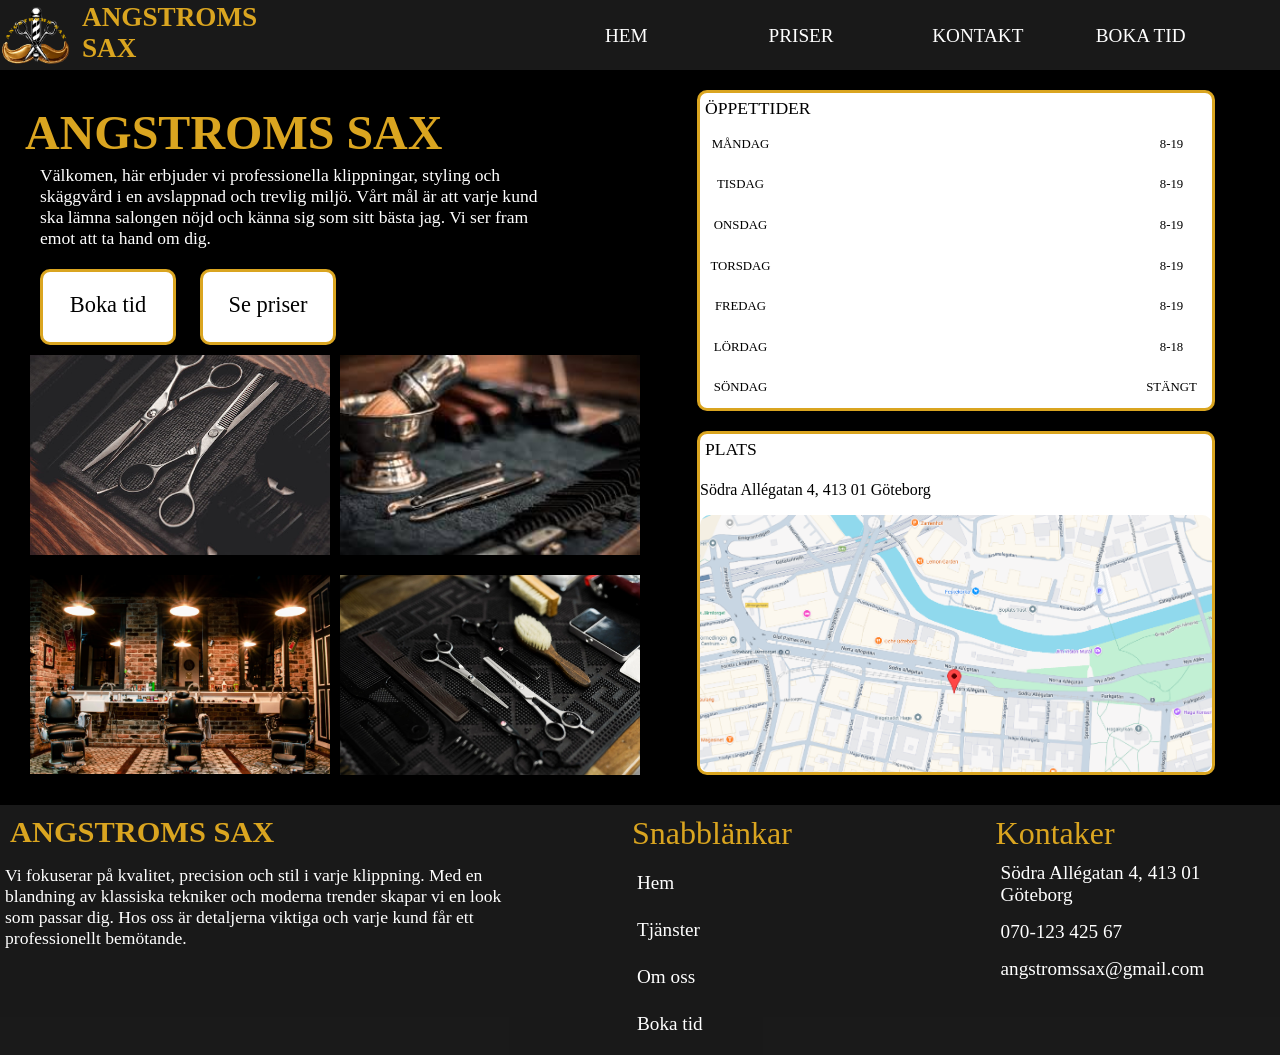
<file: index.html>
<!DOCTYPE html>
<html lang="en">
<head>
  <meta charset="UTF-8">
  <meta name="viewport" content="width=device-width, initial-scale=1.0">
  <meta http-equiv="X-UA-Compatible" content="ie=edge">
  <link rel="stylesheet" href="css/style.css">
  <title>Hem</title>
</head>
<body>

      
<nav class="menu">
    <a href="index.html">HEM</a>
    <a href="index2.html">PRISER</a>
    <a href="index3.html">KONTAKT</a>
    <a href="index4.html">BOKA TID</a>
</nav>

<div class="fade-layer"></div>

<header>
  <img src="img/logo.png" alt="logo" class="logo"> 
  <div class="namn">ANGSTROMS SAX</div>
    <div class="navigation">
      <a href="index.html">HEM</a>
      <a href="index2.html">PRISER</a>
      <a href="index3.html">KONTAKT</a>
      <a href="index4.html">BOKA TID</a>
    </div>    
    <div class="menu-button" onclick="toggleMenu()">
    &#9776;
</header>

<div class="container">
  <div class="minicontainer">
    <div class="namn2">ANGSTROMS SAX</div>
    <div class="textruta1">Välkomen, här erbjuder vi professionella klippningar, styling och skäggvård i en avslappnad och trevlig miljö. Vårt mål är att varje kund ska lämna salongen nöjd och känna sig som sitt bästa jag. Vi ser fram emot att ta hand om dig.</div>
    
    <a href="index4.html" class="box">Boka tid</a>
    <a href="index2.html" class="box">Se priser</a>

    <img src="img/Barber-Shoppe-7.jpg" alt="Barber shop" class="bild1">
    <div class="bildruta">
      <img src="img/barber_tools.jpeg" alt="Barber tools" class="bild">
      <img src="img/barbershop2.webp" alt="Barber shop" class="bild">
      <img src="img/barbershop.avif" alt="barber shop" class="bild">
      <img src="img/barbertools.webp" alt="Barber tools" class="bild">
    </div>
  </div>
  
  <div class="wrapper">
    <div class="tider">
      <div class="tider-rubrik">ÖPPETTIDER</div>
      <div class="tider-dagar">
        <p>MÅNDAG</p>
        <p>8-19</p>
        <p>TISDAG</p>
        <p>8-19</p>
        <p>ONSDAG</p>
        <p>8-19</p>
        <p>TORSDAG</p>
        <p>8-19</p>
        <p>FREDAG</p>
        <p>8-19</p>
        <p>LÖRDAG</p>
        <p>8-18</p>
        <p>SÖNDAG</p>
        <p>STÄNGT</p>
      </div>
    </div>
    <div class="karta">
      <div class="karta-rubrik">PLATS</div>
      <p>Södra Allégatan 4, 413 01 Göteborg</p>
      <img src="img/lokation.png" alt="Lokationen" class="lokation">
    </div>
  </div>
</div>

<div class="botten">
  <div class="botten-text">
    <div class="botten-namn">ANGSTROMS SAX</div>
    <div class="botten-textruta">Vi fokuserar på kvalitet, precision och stil i varje klippning. Med en blandning av klassiska tekniker och moderna trender skapar vi en look som passar dig. Hos oss är detaljerna viktiga och varje kund får ett professionellt bemötande.</div>
  </div>  
  <div class="botten-links">
    <div class="snabblinks">
      Snabblänkar
      <a href="index.html">Hem</a>
      <a href="index2.html">Tjänster</a>
      <a href="index3.html">Om oss</a>
      <a href="index4.html">Boka tid</a>
    </div>
    <div class="kontakter">  
      Kontaker
      <div class="kontakt">Södra Allégatan 4, 413 01 Göteborg</div>
      <div class="kontakt">070-123 425 67</div>
      <div class="kontakt">angstromssax@gmail.com</div>
    </div> 
  </div>
</div>
    <script src="js/main.js"></script>
</body>
</html>
</file>
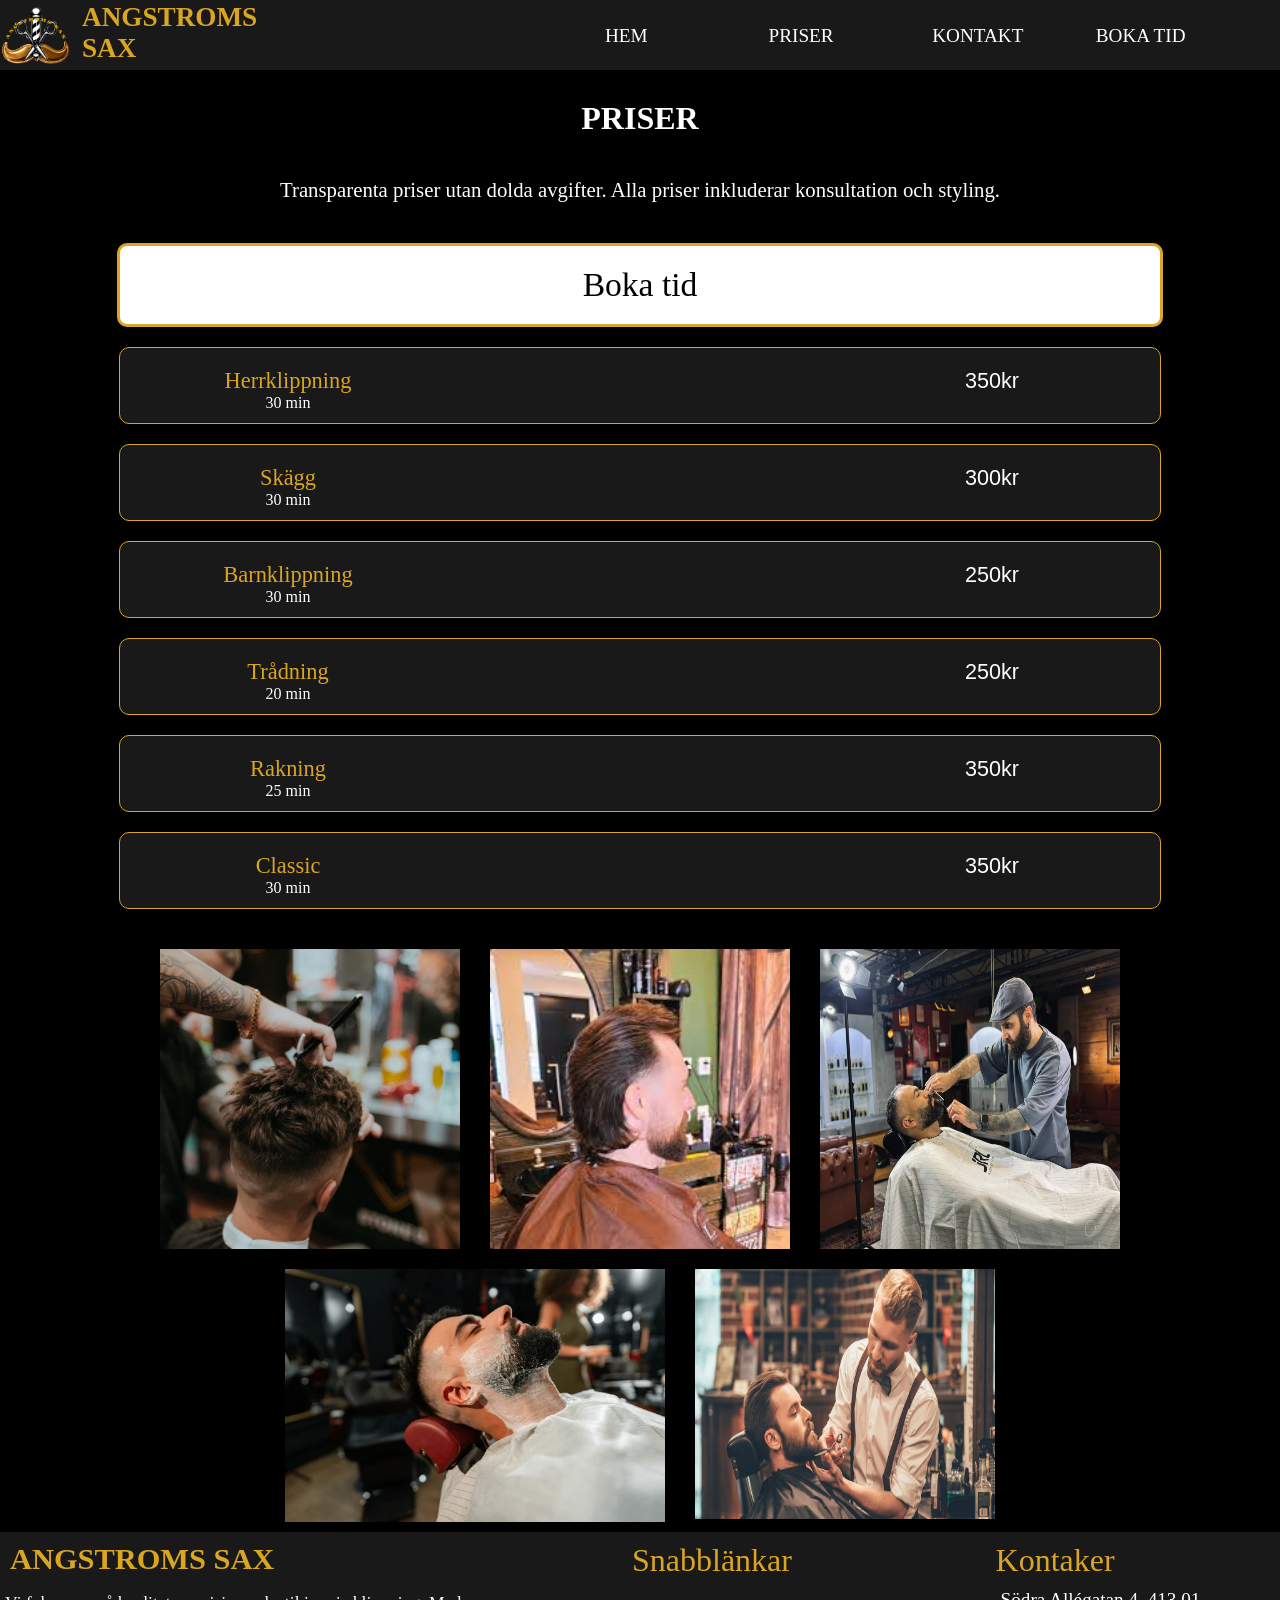
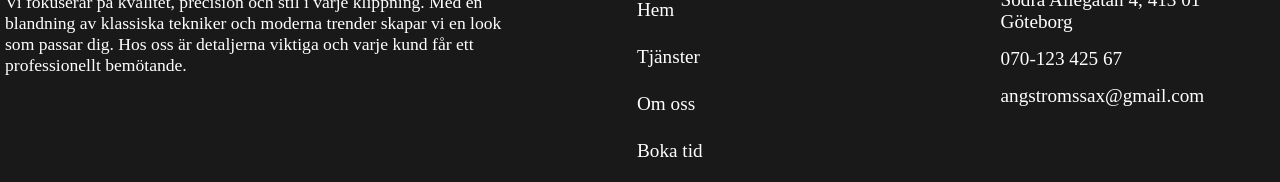
<file: index2.html>
<!DOCTYPE html>
<html lang="en">
<head>
    <meta charset="UTF-8">
    <meta name="viewport" content="width=device-width, initial-scale=1.0">
    <meta http-equiv="X-UA-Compatible" content="ie=edge">
    <link rel="stylesheet" href="css/style.css">
    <link rel="stylesheet" href="css/style.css">
    <title>Priser</title>
</head>
<body>
          
<nav class="menu">
    <a href="index.html">HEM</a>
    <a href="index2.html">PRISER</a>
    <a href="index3.html">KONTAKT</a>
    <a href="index4.html">BOKA TID</a>
</nav>

<div class="fade-layer"></div>

<header>
      <img src="img/logo.png" alt="logo" class="logo"> 

    <div class="namn">ANGSTROMS SAX</div>

    <div class="navigation">
      <a href="index.html">HEM</a>
      <a href="index2.html">PRISER</a>
      <a href="index3.html">KONTAKT</a>
      <a href="index4.html">BOKA TID</a>
    </div>    
    <div class="menu-button" onclick="toggleMenu()">
    &#9776;
</header>

<div class="wrapper2">
    <div class="namn3">PRISER</div>
    <p>Transparenta priser utan dolda avgifter. Alla priser inkluderar konsultation och styling.</p>
    <a href="index4.html" class="box2">Boka tid</a>
    <a href="index4.html" class="prisbox">
        <div class="prisbox-inside">
            <div class="tjänst">Herrklippning</div>
            <div class="pris">350kr</div>
            <div class="duration">30 min</div>
        </div>
    </a>
    <a href="index4.html" class="prisbox">
        <div class="prisbox-inside">
            <div class="tjänst">Skägg</div>
            <div class="pris">300kr</div>
            <div class="duration">30 min</div>
        </div>
    </a>
    <a href="index4.html" class="prisbox">
        <div class="prisbox-inside">
            <div class="tjänst">Barnklippning</div>
            <div class="pris">250kr</div>
            <div class="duration">30 min</div>
        </div>
    </a>
    <a href="index4.html" class="prisbox">
        <div class="prisbox-inside">
            <div class="tjänst">Trådning</div>
            <div class="pris">250kr</div>
            <div class="duration">20 min</div>
        </div>
    </a>
    <a href="index4.html" class="prisbox">
        <div class="prisbox-inside">
            <div class="tjänst">Rakning</div>
            <div class="pris">350kr</div>
            <div class="duration">25 min</div>
        </div>
    </a>
    <a href="index4.html" class="prisbox">
        <div class="prisbox-inside">
            <div class="tjänst">Classic</div>
            <div class="pris">350kr</div>
            <div class="duration">30 min</div>
        </div>
    </a>
</div>

<div class="bildruta-2">
    <img src="img/man_cutting.jpg" alt="man_cutting" class="bilder">
    <img src="img/mullet.jpg" alt="mullet" class="bilder">
    <img src="img/man_fading.jpg" alt="man_fading" class="bilder0">
</div>
<div class="bildruta-3">
    <img src="img/man_shavingcream.webp" alt="man_shavingcream" class="bilder2">
    <img src="img/man_cutting_beard.jpg" alt="man_cutting_beard" class="bilder3">
</div>

<div class="botten">
  <div class="botten-text">
    <div class="botten-namn">ANGSTROMS SAX</div>
    <div class="botten-textruta">Vi fokuserar på kvalitet, precision och stil i varje klippning. Med en blandning av klassiska tekniker och moderna trender skapar vi en look som passar dig. Hos oss är detaljerna viktiga och varje kund får ett professionellt bemötande.</div>
  </div>  
  <div class="botten-links">
    <div class="snabblinks">
      Snabblänkar
      <a href="index.html">Hem</a>
      <a href="index2.html">Tjänster</a>
      <a href="index3.html">Om oss</a>
      <a href="index4.html">Boka tid</a>
    </div>
    <div class="kontakter">  
      Kontaker
      <div class="kontakt">Södra Allégatan 4, 413 01 Göteborg</div>
      <div class="kontakt">070-123 425 67</div>
      <div class="kontakt">angstromssax@gmail.com</div>
    </div> 
  </div>
</div>
       <script src="js/main.js"></script> 
</body>
</html>
</file>
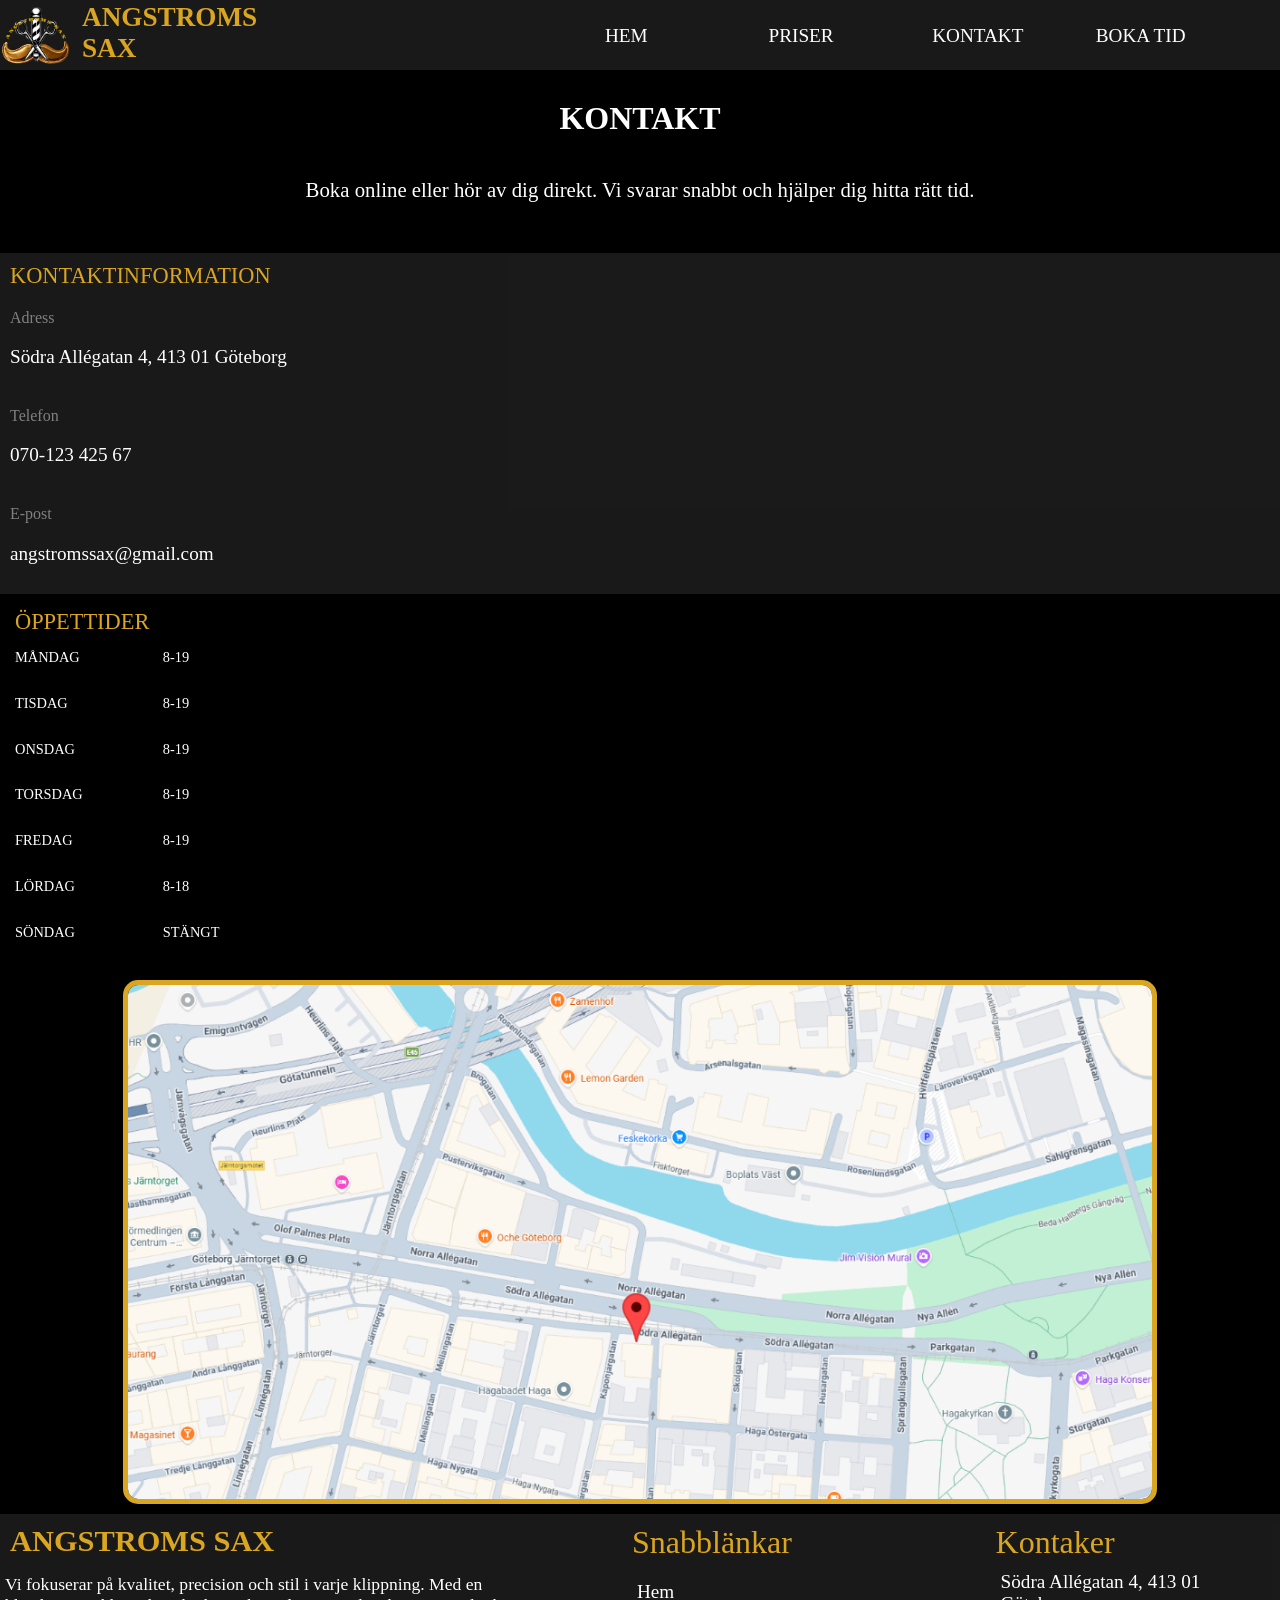
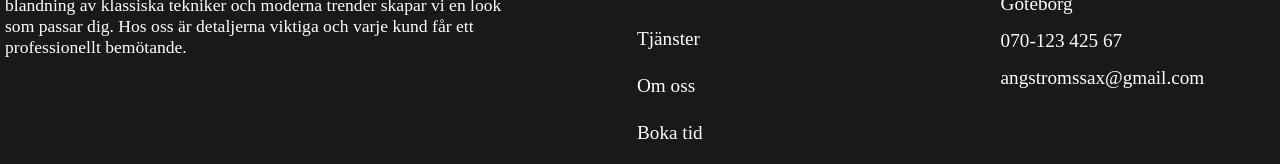
<file: index3.html>
<!DOCTYPE html>
<html lang="en">
<head>
    <meta charset="UTF-8">
    <meta name="viewport" content="width=device-width, initial-scale=1.0">
    <meta http-equiv="X-UA-Compatible" content="ie=edge">
    <link rel="stylesheet" href="css/style.css">
    <title>Kontakt</title>
</head>
<body>
<nav class="menu">
    <a href="index.html">HEM</a>
    <a href="index2.html">PRISER</a>
    <a href="index3.html">KONTAKT</a>
    <a href="index4.html">BOKA TID</a>
</nav>

<div class="fade-layer"></div>

<header>
    <img src="img/logo.png" alt="logo" class="logo"> 

    <div class="namn">ANGSTROMS SAX</div>

    <div class="navigation">
      <a href="index.html">HEM</a>
      <a href="index2.html">PRISER</a>
      <a href="index3.html">KONTAKT</a>
      <a href="index4.html">BOKA TID</a>
    </div>    
    <div class="menu-button" onclick="toggleMenu()">
    &#9776;
</header>

<div class="wrapper2">
    <div class="namn3">KONTAKT</div>
    <p>Boka online eller hör av dig direkt. Vi svarar snabbt och hjälper dig hitta rätt tid.</p>
</div>    

<div class="kontaktbox">
        <div class="kontaktbox-rubrik">KONTAKTINFORMATION
        </div>
        <div class="kontaktinformation">
            <div class="kontaktinformation-rubrik">Adress</div>
            <p>Södra Allégatan 4, 413 01 Göteborg</p>
        </div>
        <div class="kontaktinformation">
            <div class="kontaktinformation-rubrik">Telefon</div>
            <p>070-123 425 67</p>
        </div>
        <div class="kontaktinformation">
            <div class="kontaktinformation-rubrik">E-post</div>
            <p>angstromssax@gmail.com</p>
        </div>
</div>

<div class="tiderbox">
  <div class="tiderbox-rubrik">ÖPPETTIDER</div>
  <div class="tiderbox-tider">
    <p>MÅNDAG</p>
    <p>8-19</p>
    <p>TISDAG</p>
    <p>8-19</p>
    <p>ONSDAG</p>
    <p>8-19</p>
    <p>TORSDAG</p>
    <p>8-19</p>
    <p>FREDAG</p>
    <p>8-19</p>
    <p>LÖRDAG</p>
    <p>8-18</p>
    <p>SÖNDAG</p>
    <p>STÄNGT</p>
  </div>
</div>

<div class="kartcontainer">
  <img src="img/lokation.png" alt="Lokationen" class="kartabox">
</div>

<div class="botten">
  <div class="botten-text">
    <div class="botten-namn">ANGSTROMS SAX</div>
    <div class="botten-textruta">Vi fokuserar på kvalitet, precision och stil i varje klippning. Med en blandning av klassiska tekniker och moderna trender skapar vi en look som passar dig. Hos oss är detaljerna viktiga och varje kund får ett professionellt bemötande.</div>
  </div>  
  <div class="botten-links">
    <div class="snabblinks">
      Snabblänkar
      <a href="index.html">Hem</a>
      <a href="index2.html">Tjänster</a>
      <a href="index3.html">Om oss</a>
      <a href="index4.html">Boka tid</a>
    </div>
    <div class="kontakter">  
      Kontaker
      <div class="kontakt">Södra Allégatan 4, 413 01 Göteborg</div>
      <div class="kontakt">070-123 425 67</div>
      <div class="kontakt">angstromssax@gmail.com</div>
    </div> 
  </div>
</div>
    <script src="js/main.js"></script>
</body>
</html>
</file>
<file: css/style.css>
body,ul {
    margin: 0px; 
    background-color: black;
    width: 100%;
}

header {
    background-color: rgba(35, 35, 35, 0.742);
    width: 100vw;
    height: 70px;
    display: grid;
    grid-template-columns: repeat(9, 0fr); 
    align-content: center;
}
.logo {
    width: 4.5rem;
    margin-top: 25px;
}
.namn {
    font-size: 1.3rem;
    color: goldenrod;
    font-weight: bold;
    font-family: Georgia, serif;
    margin-left: 10px; 
    margin-top: 30px;
}

.menu{
    height: 100vh;
    width: 80vw;
    display: flex;
    flex-direction: column;
    justify-content: space-evenly;
    row-gap: 1px;
    align-items: center;
    background: black;
    position: absolute;
    top: 0;
    left: -90vw;
    transition: left 0.3s;
    box-shadow: 10px 0px 21px -10px rgba(0,0,0,0.75);
    z-index: 10;
    color: white;
    text-decoration: none;
}
.menu.hover {
    color: goldenrod;
}

.menu-button{
    cursor: pointer;
    display: inline;
    color: white;
    font-size: 50px;
    position: fixed;
    right: 5px;
}

.menu-button i.material-icons{
    font-size: 2.5rem;
}

.menu a {
color: white;
text-decoration: none;
font-size: 1.3rem;
}

.show{
    left: 0;
}

.fade-layer{
    position: fixed;
    top: 0;
    left: 0;
    right: 0;
    bottom: 0;
    background-color: rgba(0,0,0,0.5);
    display: none;
    z-index: 5;
}

.fade-layer.visible{
    display: block;
}


/*HEM*/


.container {

}

.minicontainer {
    align-items: center;
    display: flex;
    flex-direction: column;
    gap: 20px;
}

.namn2 {
    font-size: 1.9rem;
    color: goldenrod;
    font-weight: bold;
    font-family: Georgia, serif;
    margin-left: -170px; 
    padding: 5px;
    margin-top: 10px;
}

.textruta1 {
    color: white;
    font-family: Georgia, serif;
    font-size: 1.1rem;
    margin-left: -60px;
    margin-top: -20px;
    width: 80vw;
    padding: 5px;
}

.wrapper {
    display: flex;
    flex-direction: column;
    gap: 20px;    
    align-items: center;
    padding: 30px;
}

.box {
    display: inline-block;
    background: white;
    padding: 20px 40px;
    color: black;
    text-decoration: none;
    border-radius: 10px;
    border: 3px solid goldenrod;
    font-family: Georgia, serif;
    font-size: 2.1rem;
    text-align: center;
    width: 75vw;
}

.bild1{
    width: 80vw;
}
.bildruta {
    display: grid;
    grid-template-columns: repeat(2, 1fr); 
    align-content: center;
    row-gap: 20px;  
    column-gap: 20px;
}
.bild {
    width: 230px;
}

.tider {
    border-radius: 10px;
    border: 3px solid goldenrod;
    background-color: white;
    width: 90vw;
}
.tider-rubrik{
    color: black;
    font-family: Georgia, serif;
    padding: 5px;
    font-size: 1.1rem;
}
.tider-dagar {
    color: black;
    font-family: Georgia, serif; 
    display: grid;
    grid-template-columns: repeat(2, 1fr); 
    column-gap: 63vw;
    justify-items: center;
    font-size: 0.8rem;
}

.karta {
    border-radius: 10px;
    border: 3px solid goldenrod;
    background-color: white;
    width: 90vw;
    display: grid;
    grid-template-columns: repeat(1, 1fr); 
}
.karta-rubrik {
    color: black;
    font-family: Georgia, serif;
    padding: 5px;
    font-size: 1.1rem;
    padding: 5px;
}
.lokation {
    width: 90vw;
    border-radius: 10px;
}

.botten {
    height: 500px;
    background-color: rgba(35, 35, 35, 0.742);
    color: white; 
    font-family: Georgia, serif;
    row-gap: 40px;
    width: 100vw;
}
.botten-namn {
    font-size: 1.9rem;
    color: goldenrod;
    font-weight: bold;
    font-family: Georgia, serif; 
    padding: 10px;
}
.botten-textruta {
    color: white;
    font-family: Georgia, serif;
    font-size: 1.1rem;
    width: 80vw;
    padding: 5px;
}
.botten-links {
    padding: 10px;
    color: goldenrod;
    font-size: 1.5rem;
    display: flex;
    flex-direction: column;
    gap: 10px;
}
.snabblinks {
    display: flex;
    flex-direction: column;
    gap: 15px;
}
.kontakter {
    display: flex;
    flex-direction: column;
    gap: 5px;
}
a {
    text-decoration: none;
    color: white;
    font-size: 1rem;
    width: 12vw;
}
a:hover {
    color: goldenrod;
}
.kontakt {
    color: white;
    font-size: 1rem;
}


/*PRISER*/


.wrapper2 {
    display: flex;
    flex-direction: column;
    gap: 20px;    
    text-align: center;
    align-items: center;
    padding: 30px;
    color: white;
    font-family: Georgia, serif;
}

.namn3 {
    color: white;
    font-size: 2rem;
    font-weight: bold;
    font-family: Georgia, serif;
}

.box2 {
    display: inline-block;
    background: white;
    padding: 20px 40px;
    color: black;
    text-decoration: none;
    border-radius: 10px;
    border: 3px solid goldenrod;
    font-family: Georgia, serif;
    font-size: 2.1rem;
    text-align: center;
    width: 75vw;
}

.prisbox {
    display: inline-block;
    background-color: rgba(35, 35, 35, 0.742);
    padding: 20px 40px;
    color: white;
    text-decoration: none;
    border-radius: 10px;
    border: 1px solid goldenrod;
    font-family: Georgia, serif;
    font-size: 2.1rem;
    text-align: center;
    width: 75vw;
    height: 35px;
}
.prisbox-inside {
    display: grid;
    grid-template-columns: repeat(2, 1fr); 
    column-gap: 35vw;
    align-items: center;
}
.tjänst {
    color: goldenrod;
    font-size: 1.4rem;
}
.pris {
    font-size: 1.35rem;
    font-family:sans-serif
}
.duration{
    color: white;
    font-size: 1rem;
}

.bildruta-2{
    display: grid;
    grid-template-columns: repeat(3, 1fr); 
    justify-items: center;
    padding: 10px;
}
.bildruta-3{
    display: grid;
    grid-template-columns: repeat(2, 1fr);  
    justify-items: center;
    padding: 10px;
}
.bilder0{
    width: 150px;
    height: 150px;
}
.bilder {
    width: 150px;
}
.bilder2{
    width: 220px;
}
.bilder3{
    width: 220px;
    height: 145px;
}

/*KONTAKT*/


.kontaktbox {
    display: flex;
    flex-direction: column;
    color: white;
    font-family: Georgia, serif;
    background-color: rgba(35, 35, 35, 0.742);
    width: 100vw;

}
.kontaktbox-rubrik {
    color: goldenrod;
    font-size: 1.4rem;
    padding: 10px;
}
.kontaktinformation {
    color: white;
    font-size: 1.2rem;
    padding: 10px;
    display: flex;
    flex-direction: column;
    gap: -100px;
}
.kontaktinformation-rubrik {
    color: grey;
    font-size: 1rem;
}

.tiderbox {
    background-color: black;
    padding: 15px;
    font-family: Georgia, serif;
}
.tiderbox-rubrik {
    color: #daa520;
    font-size: 1.4rem;
}
.tiderbox-tider {
    color: white;
    font-size: 0.9rem;
    display: grid;
    grid-template-columns: repeat(2, 0fr); 
    column-gap: 80px;
}

.kartabox {
    width: 100%;
}


/*BOKNING*/


.container2 {
    display: flex;
    flex-direction: column;
    gap: 20px;    
    text-align: center;
    align-items: center;
    padding: 25px;
    color: goldenrod;
    font-family: Georgia, serif;
    font-size: 1rem;
    border-radius: 20px;
    background-color: rgba(82, 82, 82, 0.279);
}

.contact-form {
  width: 300px;
  padding: 50px;
}

.contact-form input,
.contact-form textarea {
  width: 100%;
  padding: 8px;
}

.contact-form textarea {
  height: 100px;
}

@media screen and (min-width:1024px) {
    .menu-button {
        display: none;
    }
    .menu{
        display: none;
    }
    .namn{
        font-size: 1.7rem;
        margin-top: 20px;
    }
    .namn2{
        font-size: 3rem;
        margin-left: 0;
    }
    .container{
        display: grid;
        grid-template-columns: repeat(2, 0fr);
        width: 100%;
        
    }
    .minicontainer{
        width: 50vw;
        padding: 20px;
        display: block;
    }
    .wrapper{
        width: 40vw;
        padding: 20px;
    }
    .box{
        width: 90px;
        height: 30px;
        padding: 20px;
        margin-left: 20px;
        font-size: 1.4rem;
    }
    .bildruta{
        padding: 10px;
        column-gap: 0px;
    }
    .bild{
        width: 300px;
    }
    .bild1{
        display: none;
    }
    .tider{
        width: 40vw;
    }
    .tider-dagar{
        column-gap: 350px;
    }
    .karta{
        width: 40vw;
    }
    .lokation{
        width: 40vw;
    }
    .textruta1{
        width: 40vw;
        padding: 20px;
        margin-left: 0;
    }
    .botten{
        display: grid;
        grid-template-columns: repeat(2, 0fr);
        column-gap: 100px;
        height: 250px;
    }
    .snabblinks{
        display: flex;
        flex-direction: column;
        font-size: 2rem;
    }
    .kontakter{
        font-size: 2rem;
    }
    .botten-links{
        display: grid;
        grid-template-columns: repeat(2, 0fr);
        column-gap: 200px;
    }
    a{
        font-size: 1.2rem;
        padding: 5px;
    }
    .kontakt{
        font-size: 1.2rem;
        padding: 5px;
    }
    .botten-textruta{
        width: 40vw;
    }
    .header{
        display: grid;
        grid-template-columns: repeat(7, 1fr); 
        column-gap: 63vw;
        justify-items: center;
    }
    .navigation{
        margin-left: 600px;
        display: grid;
        margin-top: 20px;
        grid-template-columns: repeat(4, 1fr); 
        position: absolute;
    }
    .bildruta-2{
        gap: 30px;
        grid-template-columns: repeat(3, 0fr);
        justify-content: center;
    }
    .bildruta-3{
        gap: 30px;
        grid-template-columns: repeat(2, 0fr);
        justify-content: center; 
    }
    .bilder{
        width: 300px;
    }
    .bilder0{
        width: 300px;
        height: 300px;
    }
    .bilder2{
        width: 380px;
    }
    .bilder3{
        width: 300px;
        height: 250px;
    }
    .kartabox{
        width: 80vw;
        border-radius: 15px;
        border: 5px solid goldenrod;
    }
    .kartcontainer{
        display: flex;
        justify-content: center;
        padding: 10px;
    }
    .container2{
        width: 80vw;
        font-size: 1.3rem;
    }
    .contact-form{
        width: 700px;
    }
    .wrapper2{
        font-size: 1.3rem;
    }
}

@media screen and (max-width:1024px) {
    .navigation{
        display: none;
    }
}
</file>
